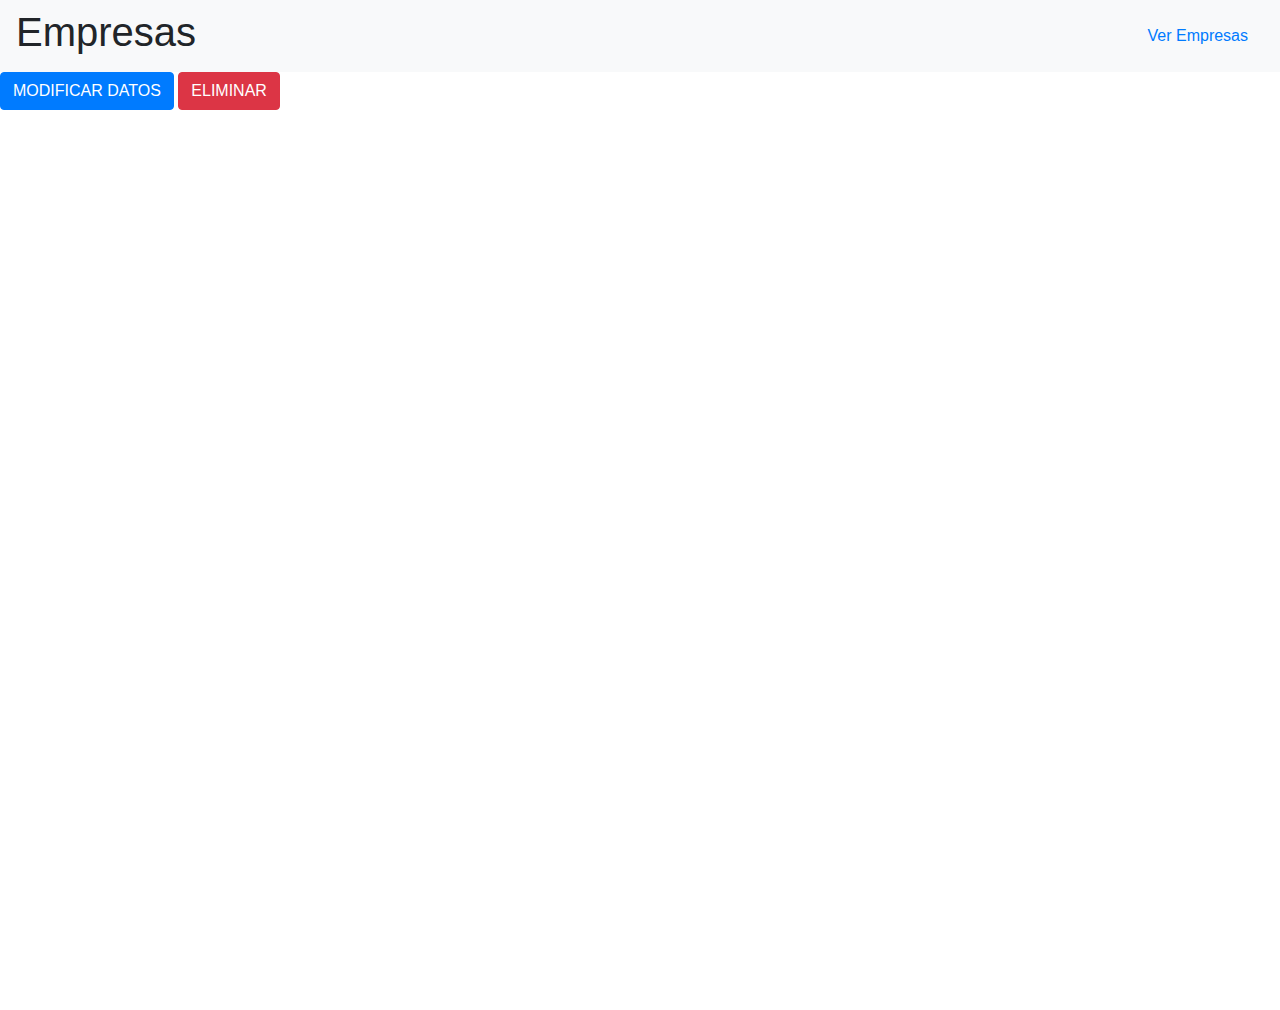
<file: Curso2020.UI/Curso2020.UI/DetalleEmpresa.html>
﻿<!DOCTYPE html>
<html>
<head>
    <meta charset="utf-8" />
    <link rel="stylesheet" href="https://stackpath.bootstrapcdn.com/bootstrap/4.4.1/css/bootstrap.min.css" integrity="sha384-Vkoo8x4CGsO3+Hhxv8T/Q5PaXtkKtu6ug5TOeNV6gBiFeWPGFN9MuhOf23Q9Ifjh" crossorigin="anonymous">
    <script src="./js/jquery.js"></script>
    <script src="./js/bootstrap.min.js"></script>
    <script src="./js/DetalleEmpresa.js"></script>

    <title></title>
    <style>
        .container {
            width: 450px;
            height: 100vh;
        }

        .containerModify {
            width: 70%;
            box-shadow: 2px 11px 20px #000;
            padding: 30px;
            margin: auto;
        }

        #modificarEmpresa {
            display: none;
        }
    </style>

</head>
<body>
    <nav id="navbar-example2" class="navbar navbar-light bg-light">
        <h1 class="empresa">Empresas</h1>
        <ul class="nav nav-pills">

            <li class="nav-item"><a class="nav-link" href="VerEmpresas.html">Ver Empresas</a></li>

        </ul>

    </nav>

    <div id="tabla"></div>

    <button type="button" id="btnModificar" class="btn btn-primary">MODIFICAR DATOS</button>
    <button type="button" id="btnDelete" class="btn btn-danger">ELIMINAR</button>

    <div class="container">
        <div id="modificarEmpresa" class="containerModify">
            <form class="modificar">
                <h3>Modificar Datos</h3>

                <div class="form-group">
                    <label for="formGroupExampleInput2">Nombre</label>
                    <input type="text" class="form-control" id="txtnombre">
                </div>
                <div class="form-group">
                    <label for="formGroupExampleInput2">Razon Social</label>
                    <input type="text" class="form-control" id="txtrazonsocial">
                </div>
                <div class="form-group">
                    <label for="formGroupExampleInput2">Direccion Empresa</label>
                    <input type="text" class="form-control" id="txtdireccion">
                </div>
                <button type="button" id="modifyOk" class="btn btn-primary">Modificar</button>
                <a class="link" id="volver" href="DetalleEmpresa.html">Volver</a>
            </form>

        </div>
    </div>

</body>
</html>
</file>
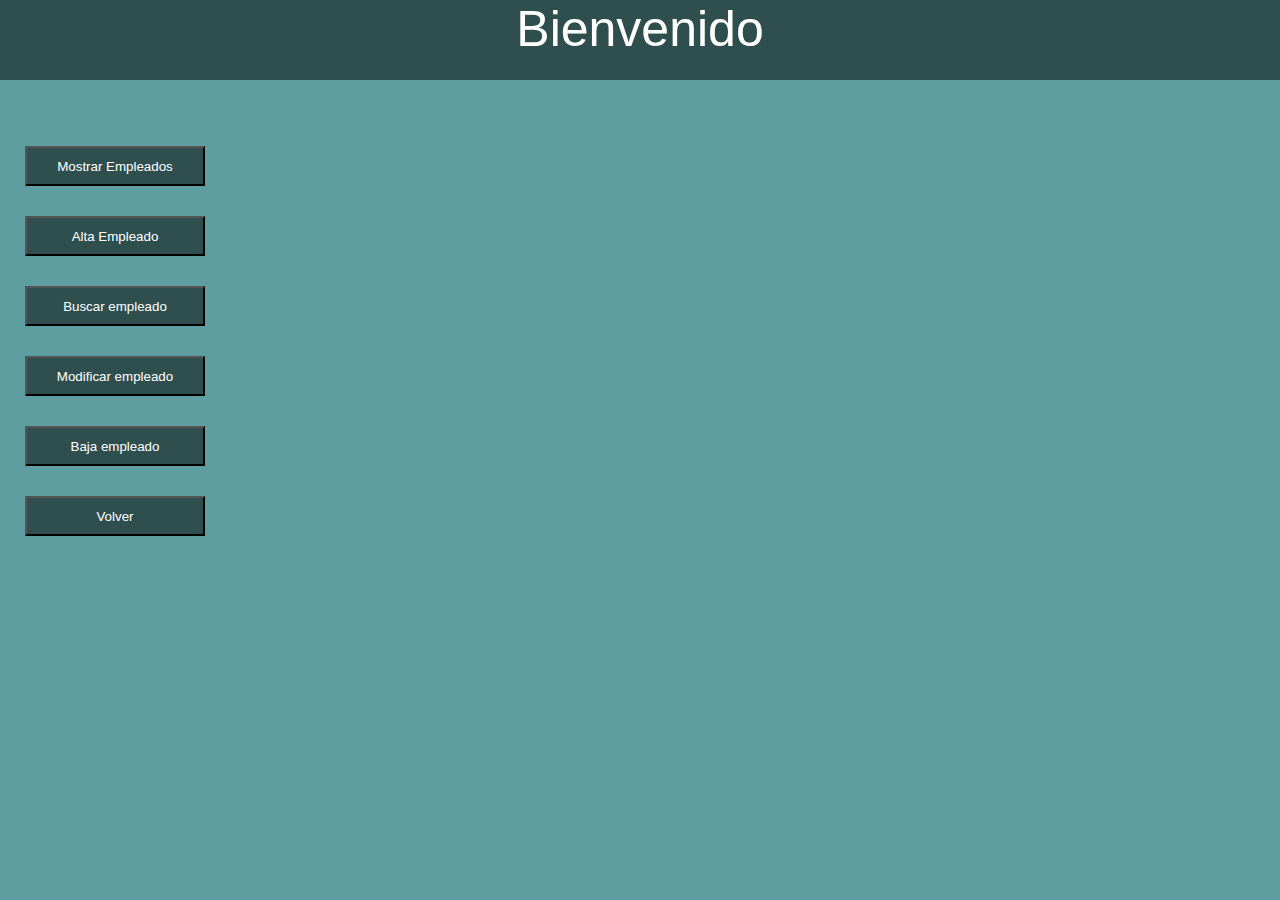
<file: Curso2020.UI/Curso2020.UI/Empleado.html>
﻿<!DOCTYPE html>
<html>
<head>
    <meta charset="utf-8" />
    <title>Empleados</title>
    <script src="js/jquery.js"></script>
    <style>
        body {
            box-sizing: border-box;
            display: flex;
            flex-direction: column;
            background-color: cadetblue;
            width: 100%;
            margin: 0;
            height: 100vh;
            font-family: 'Segoe UI', Tahoma, Geneva, Verdana, sans-serif;
        }

        header {
            background-color: darkslategrey;
            height: 80px;
            text-align: center;
        }

            header a {
                color: white;
                font-size: 50px;
            }

        #ContenedorPrincipal {
            display: flex;
            flex-direction: row;
            margin: 10px;
        }

        .botonera {
            display: flex;
            flex-direction: column;
            justify-content: center;
        }

        .botones {
            width: 180px;
            margin: 15px;
            background-color: darkslategrey;
            height: 40px;
            color: white;
        }

            .botones:hover {
                background-color: dodgerblue;
            }

        #btnAtrasBaja {
            width: 100px;
            height: 30px;
        }

        #btnAceptarBaja {
            width: 100px;
            height: 30px;
        }

        #ContenedorBaja {
            margin: auto;
            text-align: center;
            display: inline-block;
            width: 300px;
        }

        #ContenedorAlta {
            margin: auto;
            width: 430px;
            text-align: center;
            display: inline-block;
        }

        #PuestosAlta {
            width: 174px;
            height: 22px;
        }


        .botonesAlta {
            width: 100px;
            margin: 15px;
            height: 30px;
            color: white;
            background-color: darkslategrey;
        }

            .botonesAlta:hover {
                background-color: dodgerblue;
            }


        #ContenedorModificacion {
            margin: auto;
            display: inline-block;
            text-align: center;
            width: 400px;
        }

        #btnAceptarModificacion {
            width: 100px;
            height: 30px;
        }

        #btnAtrasModificacion {
            width: 100px;
            height: 30px;
        }

        #txtModificacion {
            text-align: right;
            padding: 0.7px;
            display: table-cell;
        }

        #PuestosModificacion {
            width: 173px;
            height: 24px;
        }

        #tablaEmpleado {
            display: flex;
            justify-content: center;
        }

        .table {
            margin-top: 10px;
            border: 2px solid;
            border-collapse: collapse;
            width: 950px;
        }

            .table th, td {
                width: 14%;
                text-align: center;
                border: 1px solid;
            }

            .table tr {
                height: 25px;
            }

        .btnTabla {
            background-color: darkslategrey;
            margin-top: 10px;
            color: white;
        }

        #txtNombreEmpresa {
            background-color: cadetblue;
            color: antiquewhite;
            height: 100px;
            width: 600px;
            font-size: 100px;
            border: 1px solid cadetblue;
            display: flex;
            text-align: center;
            padding: 200px;
        }

        footer {
            margin-left: 20px;
        }

        #ContenedorBuscarEmpleados {
            margin: auto;
            display: inline-block;
            text-align: center;
            width: 400px;
        }
    </style>

    <script>
        $(document).ready(function () {

            $("#ContenedorAlta").hide();
            $("#ContenedorModificacion").hide();
            $("#ContenedorBaja").hide();
            $("#ContenedorGrilla").hide();
            $("#ContenedorBuscarEmpleados").hide();


            let cuitEmpresa = localStorage.getItem("cuitEmpresa");
            let nombreEmpresa = localStorage.getItem("nombreEmpresa");

            let elementoNombre = document.getElementById("txtNombreEmpresa");
            elementoNombre.value = nombreEmpresa;

            $.fn.dibujarTabla = function (data) {
                let html = "";
                $.each(data.headers, function (index, value) {
                    html += "<th>" + value + "</th>";
                });
                html = "<tr>" + html + "</tr>";
                let row = "";
                $.each(data.rows, function (index, value) {
                    row = "";
                    $.each(value, function (index, value) {
                        row += "<td>" + value + "</td>";
                    });
                    html += "<tr>" + row + "</tr>"
                });
                html = "<table class='table'>" + html + "</table>"
                this.html(html);
            }

            $.fn.crearSelectPuestos = function () {
                var select = this;
                $.ajax({
                    url: "https://localhost:5001/api/EmpleadoController/CheckPositions/" + cuitEmpresa,
                    method: "GET",
                    dataType: 'json',
                    contentType: "application/json; charset=utf-8",
                    crossDomain: true,
                    headers: {
                        "Accept": "application/json",
                    },
                    success: function (data) {
                        for (var i in data) {
                            var option = document.createElement("option");
                            option.value = data[i]["id"];
                            option.text = data[i]["descripcion"];
                            select.append(option);
                        }
                    },
                    error: function (error) {
                        let mensaje = error.responseJSON;
                        alert(mensaje.message);
                    },
                })
            }

            $("#btnSalir").click(function () {
                window.location = "Navbar.html";
            })

            /*******************    MOSTRAR EMPLEADOS *************************/
            $("#btnMostrarEmpleados").click(function () {
                let cuitIngresado = cuitEmpresa;
                if (cuitIngresado != "" && cuitIngresado.length > 9 && cuitIngresado.length < 12) {

                    $.ajax({
                        url: "https://localhost:5001/api/EmpleadoController/GetGrilla/" + cuitIngresado,
                        method: "GET",
                        dataType: 'json',
                        contentType: "application/json; charset=utf-8",
                        crossDomain: true,
                        headers: {
                            "Accept": "application/json",
                        },
                        success: function (respuesta) {
                            $("#tablaEmpleado").dibujarTabla(respuesta);

                            $("#ContenedorGrilla").show();
                            $("#ContenedorPrincipal").hide();
                        },
                        error: function (error) {
                            let mensaje = error.responseJSON;
                            alert(mensaje.message);
                        },

                    })
                }
                else {
                    alert("Ingrese cuit valido");
                }
            })

            $("#btnVolverDeGrilla").click(function () {
                $("#ContenedorGrilla").hide();
                $("#ContenedorPrincipal").show();
            })

            /***********************    ALTA    *************************/

            $("#btnAlta").click(function () {
                $("#ContenedorPrincipal").hide();
                $("#ContenedorAlta").show();
                $("#PuestosAlta").crearSelectPuestos();

                $("#btnAceptarAlta").click(function () {

                    let dni = parseInt($("#dniInputAlta").val());
                    let nombre = $("#nombreInputAlta").val();
                    let apellido = $("#apellidoInputAlta").val();
                    let idPuesto = parseInt($("#PuestosAlta").val());

                    if (dni > 7000000 && dni < 500000000 && nombre.length > 3 && apellido.length > 3 && idPuesto != null) {
                        let data = { Dni: String(dni), CuitEmpresa: cuitEmpresa, IdPuesto: idPuesto, Nombre: nombre, Apellido: apellido }

                        $.ajax({
                            url: "https://localhost:5001/api/EmpleadoController/AddEmployee",
                            method: "POST",
                            data: JSON.stringify(data),
                            dataType: 'json',
                            contentType: "application/json; charset=utf-8",
                            crossDomain: true,
                            headers: {
                                "Accept": "application/json",
                            },
                            success: function (data) {
                                if (typeof data !== "object") {
                                    data = data.d || data;
                                    data = JSON.parse(data);
                                }

                                let message = data.message || data.Message;

                                alert(message);

                                $("#ContenedorAlta").hide();
                                window.location.reload();
                                $("#ContenedorPrincipal").show();

                            },
                            error: function (xhr) {
                                let response = JSON.parse(xhr.responseText);
                                switch (xhr.status) {
                                    case 400:
                                    case 404:
                                        alert(response.message);
                                        break;
                                    default:
                                        alert(JSON.stringify(xhr));
                                }
                            },
                        })
                    }
                    else {
                        alert("Verifique los datos ingresados.");
                    }
                })
            })
            $("#btnAtrasAlta").click(function () {
                $("#ContenedorAlta").hide();
                window.location.reload();
                $("#ContenedorPrincipal").show();
            })

            /***********************    Buscar    *************************/
            $("#btnBuscar").click(function () {
                $("#ContenedorPrincipal").hide();
                $("#tabla").hide();
                $("#ContenedorBuscarEmpleados").show();

                $("#btnAceptarDni").click(function () {
                    $(".container").show();
                    let dniIngresado = $("#buscarDni").val();
                    if (dniIngresado.length == 8) {
                        $.ajax({
                            url: "https://localhost:5001/api/EmpleadoController/GetByDni/" + dniIngresado,
                            method: "GET",
                            dataType: 'json',
                            contentType: "application/json; charset=utf-8",
                            crossDomain: true,
                            headers: {
                                "Accept": "application/json",
                            },
                            success: function (data) {
                                $("#tableBody").empty();

                                var fila = "<tr>" +
                                    "<td>" + data.dni + "</td>" +
                                    "<td>" + data.cuitEmpresa + "</td>" +
                                    "<td>" + data.nombre + "</td>" +
                                    "<td>" + data.apellido + "</td>" +
                                    "<td>" + data.horasTrabajadasPorMes + "</td>" +
                                    "</tr>";
                                $("#tableBody").append(fila);
                                $("#tabla").show();
                            },

                            error: function (data) {
                                $("#tabla").hide();
                                switch (data.status) {
                                    case 400:
                                        alert("El dni debe tener al menos 8 digitos");
                                        break;
                                    case 404:
                                        alert("No se encontro la persona con DNI " + dniIngresado)
                                        break;
                                    default:
                                        alert("Ocurrio un error inesperado");
                                }
                            }
                        });
                    }
                    else {
                        alert("Ingrese Dni valido");
                    }
                })
            })
            $("#btnAtrasDni").click(function () {
            $("#ContenedorBuscarEmpleados").hide();
            window.location.reload();
            $("#ContenedorPrincipal").show();
            })

            /***********************    Modificar    *************************/
            $("#btnModificar").click(function () {
                $("#ContenedorPrincipal").hide();
                $("#ContenedorModificacion").show();
                $("#PuestosModificacion").crearSelectPuestos();

                $("#btnAceptarModificacion").click(function () {

                    let DNI = parseInt($("#TxtDni").val());
                    let idPuesto = parseInt($("#PuestosModificacion").val());
                    let horas = parseInt($("#TxtHorasTrabajas").val());

                    if (DNI > 6000000) {

                        let data = { Dni: String(DNI), CuitEmpresa: cuitEmpresa, IdPuesto: idPuesto, HorasTrabajadasPorMes: horas };

                        $.ajax({
                            url: "https://localhost:5001/api/EmpleadoController/ModifyEmployee",
                            method: "POST",
                            data: JSON.stringify(data),
                            dataType: 'json',
                            contentType: "application/json; charset=utf-8",
                            crossDomain: true,
                            headers: {
                                "Accept": "application/json",
                            },
                            success: function (data) {

                                if (typeof data !== "object") {
                                    data = data.d || data;
                                    data = JSON.parse(data);
                                }
                                let message = data.message || data.Message;
                                alert(message);
                                $("#ContenedorModificacion").hide();
                                window.location.reload();
                                $("#ContenedorPrincipal").show();

                            },
                            error: function (xhr) {
                                let response = JSON.parse(xhr.responseText);

                                switch (xhr.status) {
                                    case 400:
                                    case 404:
                                        alert(response.message);
                                        break;
                                    default:
                                        alert(JSON.stringify(xhr));
                                }
                            },
                        })
                    }

                    else {
                        alert("Ingrese numeros, no letras");
                    }
                })
            })
            $("#btnAtrasModificacion").click(function () {
                $("#ContenedorModificacion").hide();
                window.location.reload();
                $("#ContenedorPrincipal").show();
            })

            /***********************    Baja    *************************/
            $("#btnBaja").click(function () {

                $("#ContenedorPrincipal").hide();
                $("#ContenedorBaja").show();

                $("#btnAceptarBaja").click(function () {

                    let DNI = parseInt($("#TxtBaja").val());

                    if (DNI > 6000000) {

                        let data = { Dni: String(DNI), CuitEmpresa: cuitEmpresa };

                        $.ajax({
                            url: "https://localhost:5001/api/EmpleadoController/RemoveEmployee",
                            method: "POST",
                            data: JSON.stringify(data),
                            dataType: 'json',
                            contentType: "application/json; charset=utf-8",
                            crossDomain: true,
                            headers: {
                                "Accept": "application/json",
                            },
                            success: function (data) {

                                if (typeof data !== "object") {
                                    data = data.d || data;
                                    data = JSON.parse(data);
                                }
                                let message = data.message || data.Message;
                                alert(message);
                                $("#ContenedorBaja").hide();
                                window.location.reload();
                                $("#ContenedorPrincipal").show();

                            },
                            error: function (xhr) {
                                let response = JSON.parse(xhr.responseText);

                                switch (xhr.status) {
                                    case 400:
                                    case 404:
                                        alert(response.message);
                                        break;
                                    default:
                                        alert(JSON.stringify(xhr));
                                }
                            },
                        })
                    }
                    else {
                        alert("Complete los campos");
                    }
                })
            })
            $("#btnAtrasBaja").click(function () {
                $("#ContenedorBaja").hide();
                window.location.reload();
                $("#ContenedorPrincipal").show();
            })
        });
    </script>
</head>
<body>
    <header>
        <a>Bienvenido</a>
    </header>

    <div id="ContenedorPrincipal">
        <span class="botonera">
            <input type="button" value="Mostrar Empleados" class="botones" id="btnMostrarEmpleados" />
            <input type="button" value="Alta Empleado" class="botones" id="btnAlta" />
            <input type="button" value="Buscar empleado" class="botones" id="btnBuscar" />
            <input type="button" value="Modificar empleado" class="botones" id="btnModificar" />
            <input type="button" value="Baja empleado" class="botones" id="btnBaja" />
            <input type="button" value="Volver" id="btnSalir" class="botones" />
        </span>
        <span>
            <input type="text" id="txtNombreEmpresa" readonly />
        </span>

    </div>

    <div id="ContenedorGrilla">
        <div id="tablaEmpleado"></div>
        <div id="tablaEmpleado"> <input type="button" value="Volver" id="btnVolverDeGrilla" class="btnTabla" /></div>
    </div>

    <div id="ContenedorAlta">
        <h3> Ingrese los datos del empleado a dar de alta: </h3>
        <p> Nombre: <input id="nombreInputAlta" type="text" /> </p>
        <p> Apellido: <input id="apellidoInputAlta" type="text" /> </p>
        <p> DNI:&nbsp;&nbsp;&nbsp;&nbsp;&nbsp;&nbsp;&nbsp;&nbsp;<input id="dniInputAlta" type="text" /> </p>
        <p> Puesto:&nbsp;&nbsp;&nbsp;<select id="PuestosAlta"> <option>Seleccione un puesto...</option></select></p>
        <p>
            <button class="botonesAlta" id="btnAtrasAlta"> Atrás </button>
            <button class="botonesAlta" id="btnAceptarAlta"> Aceptar </button>
        </p>

    </div>

    <div id="ContenedorBuscarEmpleados">
        <p> <ins>Ingrese el dni del empleado a buscar </ins></p>
        <div>
            <p>Dni: <input id="buscarDni" type="text" name="DNI" value="" /></p>
        </div>

        <button class="botones" id="btnAtrasDni"> Atras </button>
        <button class="botones" id="btnAceptarDni"> Aceptar </button>
        <div id="tabla">
            <table border="1">
                <thead>
                    <tr>
                        <th>Dni</th>
                        <th>CuitEmpresa</th>
                        <th>Nombre</th>
                        <th>Apellido</th>
                        <th>HorasTrabajasPorMes</th>
                    </tr>
                </thead>
                <tbody id="tableBody">
                </tbody>
            </table><br />
        </div>
    </div>

    <div id="ContenedorModificacion">
        <p> <ins>Ingrese el dni del empleado a modificar</ins></p>
        <div id="txtModificacion">
            <p>Dni: <input id="TxtDni" type="text" name="DNI" value="" /></p>
            <p>Puesto: <select id="PuestosModificacion"> <option>Seleccione nuevo puesto...</option></select></p>
            <p> Horas trabajadas:<input id="TxtHorasTrabajas" type="text" name="Horas" value="" /> </p>
        </div>
        <button class="botones" id="btnAtrasModificacion"> Atras </button>
        <button class="botones" id="btnAceptarModificacion"> Aceptar </button>
    </div>

    <div id="ContenedorBaja">
        <p><ins>Ingrese el dni del empleado a dar de baja</ins> </p>
        <p>Dni: <input id="TxtBaja" type="text" name="baja" value="" /></p>
        <button class="botones" id="btnAtrasBaja"> Atras </button>
        <button class="botones" id="btnAceptarBaja"> Aceptar </button>
    </div>

</body>
</html>
</file>
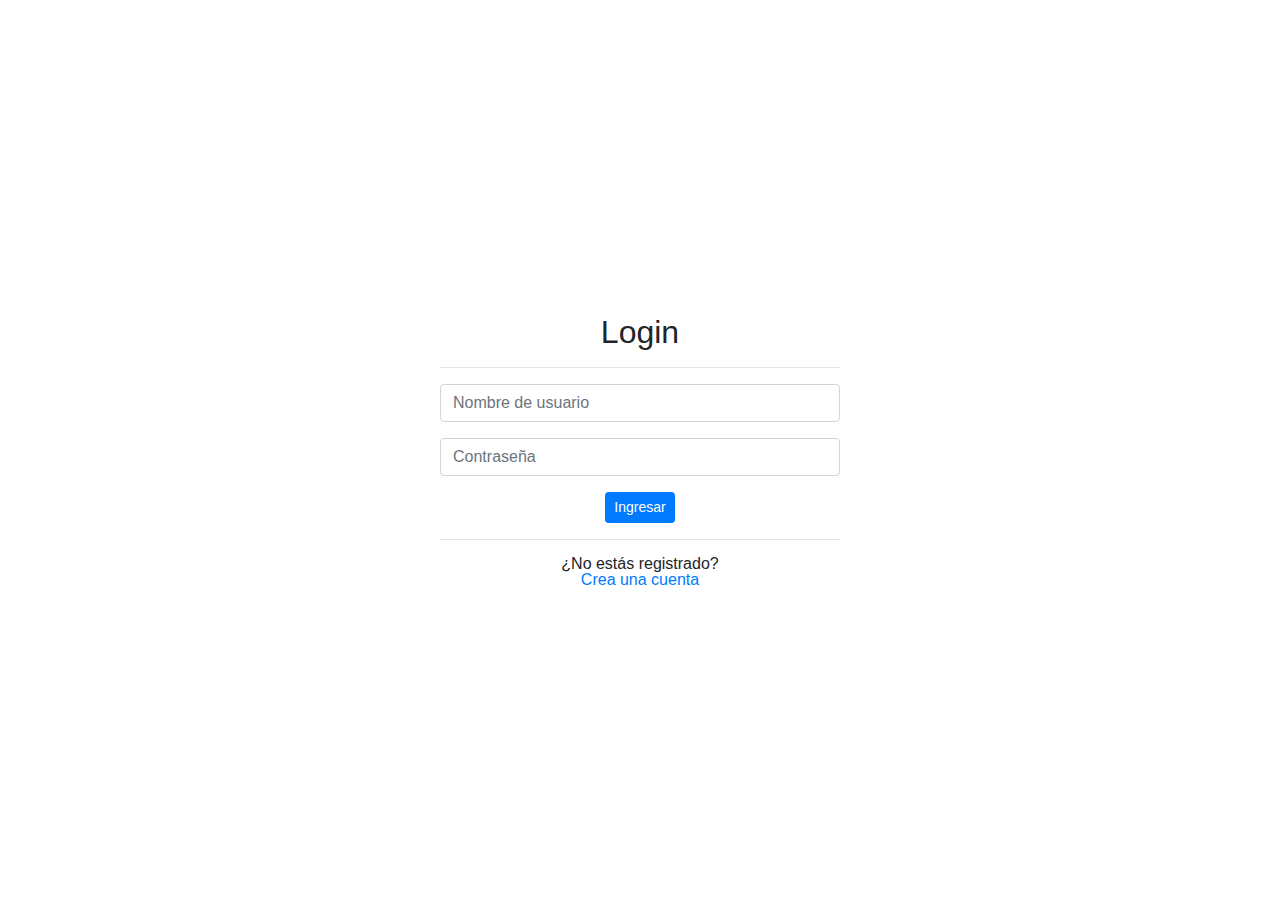
<file: Curso2020.UI/Curso2020.UI/Login.html>
﻿<!DOCTYPE html>
<html>
<head>
    <meta charset="utf-8" />
    <title>Login</title>
    <link href="css/bootstrap.min.css" rel="stylesheet">
    <link href="css/custom.css" rel="stylesheet">
    <link href="css/font-awesome.min.css" rel="stylesheet">
    <script src="js/jquery.js"></script>
    <script src="js/bootstrap.min.js"></script>
    <style>
        .container {
            line-height: 100vh;
            text-align: center;
        }

        .container2 {
            line-height: 100vh;
            text-align: center;
            display: block;
            display: none;
        }

        .centered {
            display: inline-block;
            vertical-align: middle;
            line-height: 100%;
            width: 400px;
        }

        .centered2 {
            display: inline-block;
            vertical-align: middle;
            line-height: 100%;
        }

        .controls {
            max-width: 350px;
            margin: 20px;
        }

        .label {
            min-width: 140px;
            float: left;
            text-align: right;
        }
    </style>

    <script>
        $(document).ready(function () {

            $("#btnlogin").click(function () {
                let nombreUsuario = $("#nombreUsuarioLogin").val();
                let contrasenia = $("#contraseniaLogin").val();
                if (nombreUsuario != "" && nombreUsuario.length >= 2 && contrasenia.length >= 10) {
                    let data = { nombreUsuario: nombreUsuario, contrasenia: contrasenia };
                    $.ajax({
                        url: "https://localhost:5003/api/Security/Login",
                        method: "POST",
                        crossDomain: true,
                        headers: {
                            "Accept": "application/json",
                        },
                        data: JSON.stringify(data),
                        dataType: 'json',
                        contentType: "application/json; charset=utf-8",
                        success: function (data) {
                            let token = data.guid;
                            localStorage.setItem("token", token);
                            let rol = data.rol;
                            localStorage.setItem("rol", rol);

                            if (data.rol == "empresa" || data.rol == "Empresa" || data.rol == "Empleador" || data.rol == "EMPRESA") {
                                localStorage.setItem("cuitEmpresa", data.dniCuit);
                                localStorage.setItem("nombreEmpresa", data.nombreUsuario);
                            }
                            window.location = "/Tabla.html";
                        },
                        error: function (xhr) {
                            let response = JSON.parse(xhr.responseText);
                            switch (xhr.status) {
                                case 400:
                                case 401:
                                    alert(response.message)
                                    break;
                                default:
                                    alert(JSON.stringify(xhr));
                            }
                        }
                    });
                }
                else { alert("Complete los campos") }
            })
        });

        $(document).ready(function () {
            $("#CrearUsuario").click(function () {
                $('.container').hide('slow');
                $('.container2').show('slow');
            });

            $("#btnVolverLogin").click(function () {
                $('.container2').hide('slow');
                $('.container').show('slow');

            });

            $("#Crear").click(function () {
                let nombreUsuario = $("#nombreUsuarioCrear").val();
                let contrasenia = $("#contraseniaCrear").val();
                let dnicuit = $("#dnicuit").val();
                let rol = $("#rol").val();
                if (nombreUsuario != "" && nombreUsuario != null && nombreUsuario.length >= 2 && contrasenia != "" && contrasenia.length >= 10 && 
                    dnicuit != "" && dnicuit != null && dnicuit.length != 7 || dnicuit.length != 8 && 
                    rol != "" && rol != null && rol == "Empleado" || rol == "Empresa" || rol == "Liquidador") {
                        let data = { nombreUsuario: nombreUsuario, contrasenia: contrasenia, dniCuit: dnicuit, rol: rol }
                        $.ajax({
                            url: "https://localhost:5003/api/Security/CreateUser",
                            method: "PUT",
                            data: JSON.stringify(data),
                            dataType: 'json',
                            contentType: "application/json; charset=utf-8",
                            success: function (data) {
                                if (typeof data !== "object") {
                                    data = data.d || data;
                                    data = JSON.parse(data);
                                }
                                let message = data.message || data.Message;
                                alert(message);
                                $('.container2').hide('slow');
                                $('.container').show('slow');
                            },
                            error: function (xhr) {
                                let response = JSON.parse(xhr.responseText);
                                switch (xhr.status) {
                                    case 401:
                                        alert(response.message)
                                        break;
                                    case 400:
                                    case 404:
                                        alert(response.message)
                                        break;
                                    default:
                                        alert(JSON.stringify(xhr));
                                }
                            }
                        });
                }else { alert("Complete los campos") }
            });
        });
    </script>
</head>
<body>
    <div class="container">
        <div class="centered">
            <div class="loginBox">
                <h2>Login</h2><hr />
                <div class="form-group">
                    <input id="nombreUsuarioLogin" class="form-control input-lg" type="text" placeholder="Nombre de usuario" required>
                </div>
                <div class="form-group">
                    <input id="contraseniaLogin" class="form-control input-lg" type="password" placeholder="Contraseña" aria-label="Contraseña" required>
                </div>
                <button type="button" class="btn btn-primary btn-sm " id="btnlogin">Ingresar</button>
                <hr>¿No estás registrado? <br />
                <a id="CrearUsuario" style="color:#007bff">Crea una cuenta</a>
            </div>
        </div>
    </div>

    <div class="container2">
        <div class="centered2">
            <div class="row">
                <div class="col-sm-12 col-md-6 col-lg-6">
                    <h3>Registrarse</h3><hr />

                    <input id="nombreUsuarioCrear" type="text" class="form-control" name="nombre" placeholder="Nombre de Usuario" required><br />
                    <input id="contraseniaCrear" type="password" name="password" value="" autocomplete="off" class="form-control" placeholder="Contraseña" required><br />
                    <input id="dnicuit" type="number" min="2000000" name="dnicuit" value="" autocomplete="off" class="form-control" placeholder="DNI o CUIT" required><br />
                    <select class="form-control" id="rol" required>
                        <option value="" disabled selected >Perfil del Usuario</option>
                        <option value="Empleado">Empleado</option>
                        <option value="Empresa">Empresa</option>
                        <option value="Liquidador">Liquidador</option>
                    </select><br />

                    <button id="Crear" class="btn btn-success center btn-dark">Registrarme</button>
                </div>
                <div class="col-sm-12 col-md-6 col-lg-6">
                    <h3>Login</h3><hr />
                    ¿Ya estás registrado?<br />
                    <a id="btnVolverLogin" style="color:#007bff">Ingresa aquí!</a>
                </div>
            </div>
        </div>
    </div>
</body>
</html>
</file>
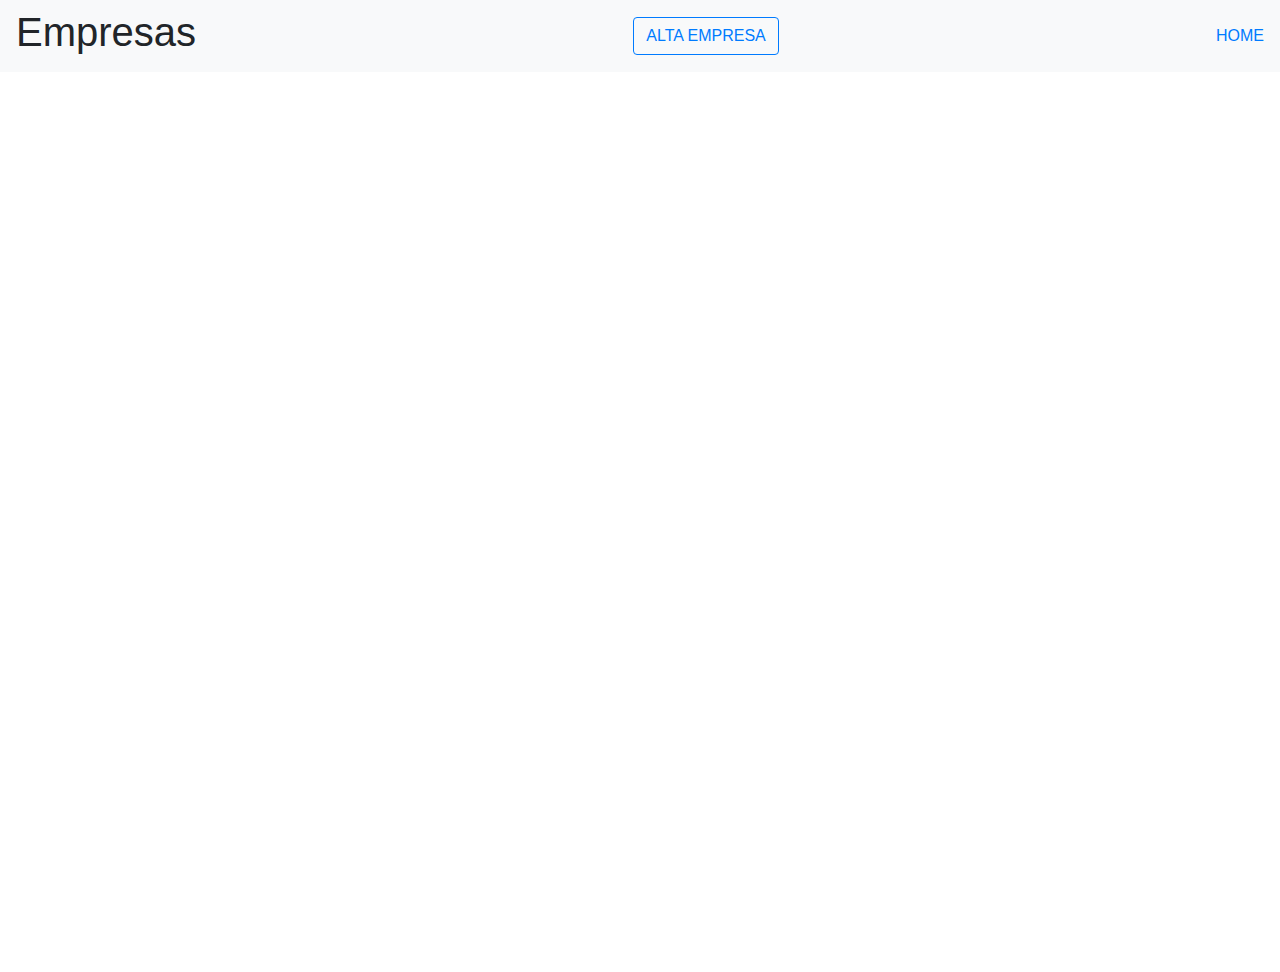
<file: Curso2020.UI/Curso2020.UI/VerEmpresas.html>
﻿<!DOCTYPE html>
<html>
<head>
    <meta charset="utf-8" />
    <link rel="stylesheet" href="https://stackpath.bootstrapcdn.com/bootstrap/4.4.1/css/bootstrap.min.css" integrity="sha384-Vkoo8x4CGsO3+Hhxv8T/Q5PaXtkKtu6ug5TOeNV6gBiFeWPGFN9MuhOf23Q9Ifjh" crossorigin="anonymous">
    <script src="./js/jquery.js"></script>
    <script src="./js/bootstrap.min.js"></script>
    <script src="./js/VerEmpresas.js"></script>

    <style>
        .container {
            width: 450px;
            height: 100vh;
        }

        .containerEmpresa {
            width: 70%;
            box-shadow: 2px 11px 20px #000;
            padding: 30px;
            margin: auto;
        }

        #containerEmpresa {
            display: none;
        }

      
    </style>
    <title></title>
</head>
<body>
    <nav id="navbar-example2" class="navbar navbar-light bg-light">
        <h1 class="empresa">Empresas</h1>
        <!--<ul class="nav nav-pills">
        <button type="button" class="btn btn-link">Link</button>
        <li class="nav-item"><a class="nav-link" id="altaEmpresa">ALTA EMPRESA</a></li>

    </ul>-->

        <button type="button" id="altaEmpresa" class="btn btn-outline-primary">ALTA EMPRESA</button>
        <a class="link" id="volver" href="./Tabla.html">HOME</a>
    </nav>
    
         <div id="tabla"></div>

    <div class="container">
        <div id="containerEmpresa" class="containerEmpresa">
            <form class="alta">
                <h3>Datos de Empresa</h3>

                <div class="form-group">
                    <label for="formGroupExampleInput">Cuit Empresa</label>
                    <input type="number" class="form-control" id="cuitEmpresa">
                </div>
                <div class="form-group">
                    <label for="formGroupExampleInput2">Nombre</label>
                    <input type="text" class="form-control" id="nombreEmpresa">
                </div>
                <div class="form-group">
                    <label for="formGroupExampleInput2">Razon Social</label>
                    <input type="text" class="form-control" id="razonSocial">
                </div>
                <div class="form-group">
                    <label for="formGroupExampleInput2">Direccion Empresa</label>
                    <input type="text" class="form-control" id="direccionEmpresa">
                </div>
                <button type="button" id="altaOk" class="btn btn-primary">Alta</button>
                <a class="link" id="volver" href="VerEmpresas.html">Volver</a>
            </form>

        </div>
    </div>
</body>
</html>
</file>
<file: Curso2020.UI/Curso2020.UI/css/custom.css>
.container {
    line-height: 70vh;
    text-align: center;
}

.centered {
    display: inline-block;
    vertical-align: middle;
    line-height: 100%;
    width: 400px;
}

.card {    
  padding: 15px;
  max-width: 400px;
  height: auto;
  margin: 10px auto;
  text-align: center;
}

.alert {  
  padding: 15px;
  max-width: 400px;
  margin-top: 40px;
  text-align: center;
}

.center {
  display: block;
  margin-left: auto;
  margin-right: auto;
}

.side {
  -ms-flex: 28%;
  flex: 28%;
  background-color: #f1f1f1;
  padding: 20px;
  height: 500px;
  overflow-y: auto;
  overflow-x: hidden;
}

.main {   
  -ms-flex: 70%;
  flex: 70%;
  background-color: white;
  padding: 20px;
  height: 400px;
  width: 100%;
  overflow-y: auto;
}

.th {
  text-align: center;
}

::-webkit-scrollbar {
    width: 0px;
    background: transparent;
}

@media screen and (max-width: 700px) {
  .row {   
      flex-direction: column;
  }
}

/* Dates */
.agenda .agenda-date { width: 170px; }
.agenda .agenda-date .dayofmonth {
  width: 40px;
  font-size: 36px;
  line-height: 36px;
  float: left;
  text-align: right;
  margin-right: 10px; 
}
.agenda .agenda-date .shortdate {
  font-size: 0.75em; 
}


/* Times */
.agenda .agenda-time { width: 140px; } 


/* Events */
.agenda .agenda-events {  } 
.agenda .agenda-events .agenda-event {  } 

@media (max-width: 767px) {
    
}

@import url("//netdna.bootstrapcdn.com/bootstrap/3.0.0/css/bootstrap-glyphicons.css");
</file>
